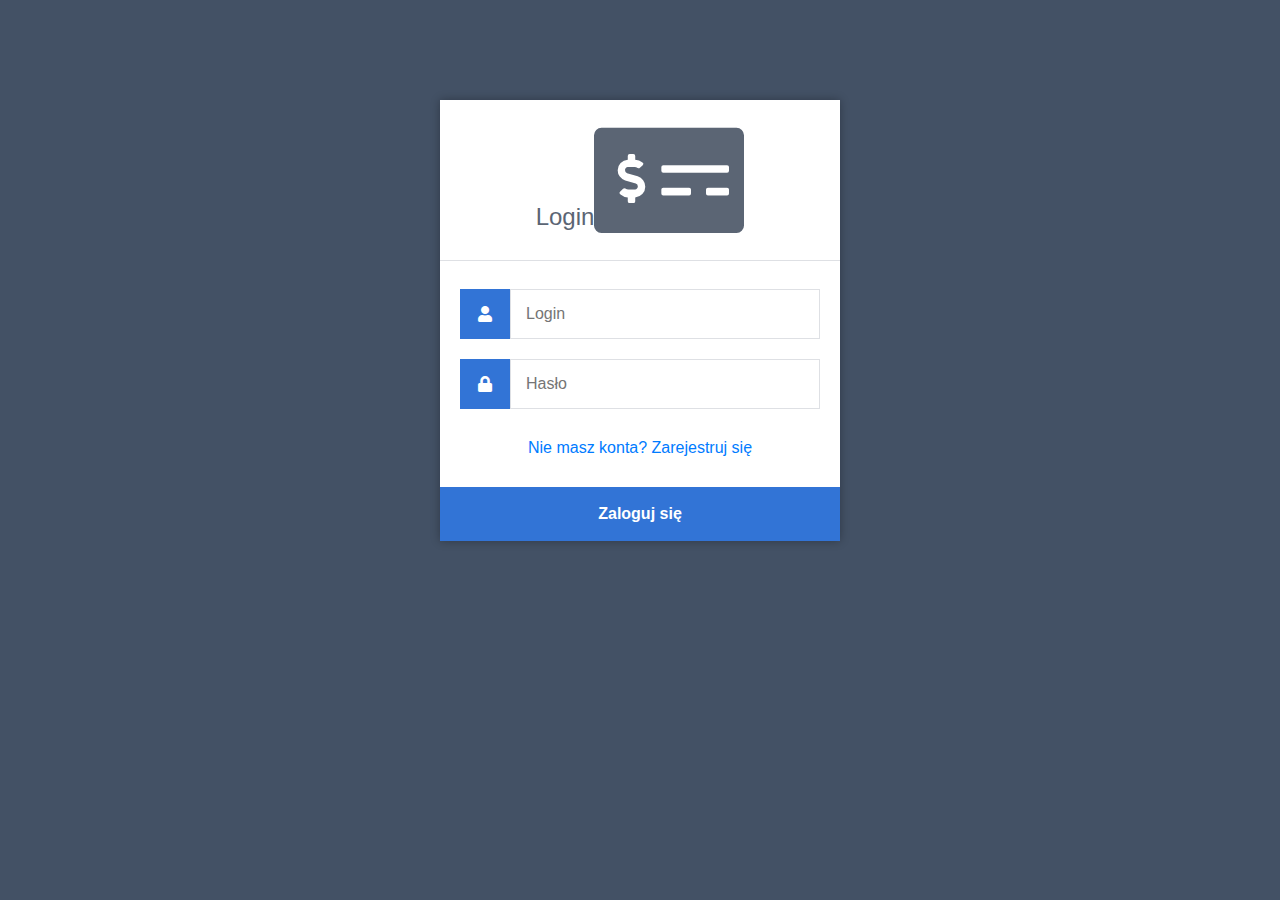
<file: projekt2/index.html>
<!DOCTYPE html>
<html>
	<head>
		<meta charset="utf-8">
		<title>Bank - Login</title>
		<link rel="stylesheet" href="https://use.fontawesome.com/releases/v5.7.1/css/all.css">
		<link rel="stylesheet" href="https://stackpath.bootstrapcdn.com/bootstrap/4.4.1/css/bootstrap.min.css" integrity="sha384-Vkoo8x4CGsO3+Hhxv8T/Q5PaXtkKtu6ug5TOeNV6gBiFeWPGFN9MuhOf23Q9Ifjh" crossorigin="anonymous">
        <link href="style.css" rel="stylesheet" type="text/css">
	</head>
	<body>
		<div class="login">
			<h1>Login<i class="fas fa-money-check-alt fa-5x"></i></h1>
			<form action="authenticate.php" method="post">
				<label for="username">
					<i class="fas fa-user"></i>
				</label>
				<input type="text" name="username" placeholder="Login" id="username" required>
				<label for="password">
					<i class="fas fa-lock"></i>
				</label>
				<input type="password" name="password" placeholder="Hasło" id="password" required>
				<a href="register.html"><button type="button" class="btn btn-link">Nie masz konta? Zarejestruj się</button> </a>
				<input type="submit" value="Zaloguj się">
			</form>
		</div>
	</body>
</html>
</file>
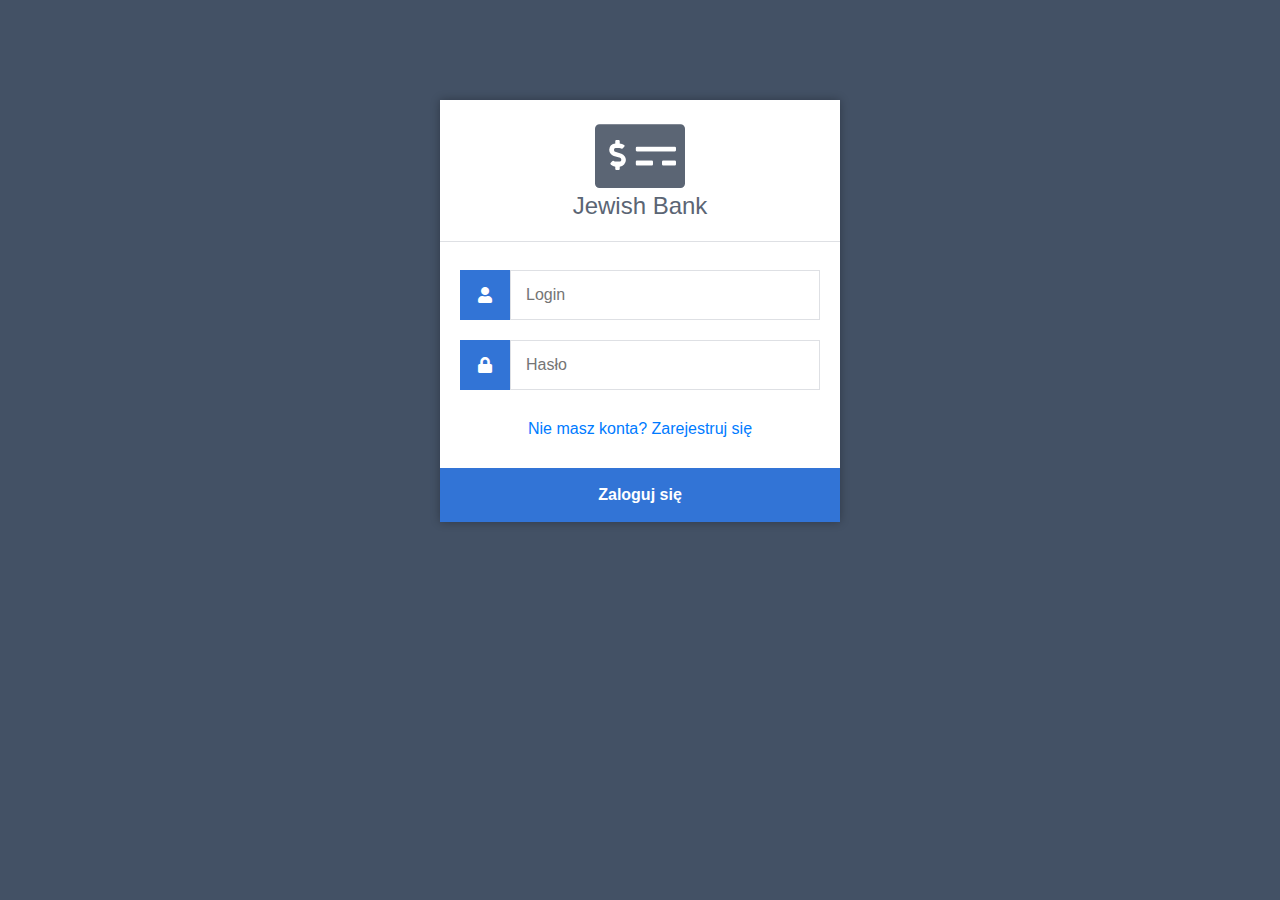
<file: projektbank/index.html>
<!DOCTYPE html>
<html>
	<head>
		<meta charset="utf-8">
		<title>Bank - Login</title>
		<link rel="stylesheet" href="https://use.fontawesome.com/releases/v5.7.1/css/all.css">
		<link rel="stylesheet" href="https://stackpath.bootstrapcdn.com/bootstrap/4.4.1/css/bootstrap.min.css" integrity="sha384-Vkoo8x4CGsO3+Hhxv8T/Q5PaXtkKtu6ug5TOeNV6gBiFeWPGFN9MuhOf23Q9Ifjh" crossorigin="anonymous">
        <link href="style.css" rel="stylesheet" type="text/css">
	</head>
	<body>
		<div class="login">
			<h1><i class="fas fa-money-check-alt fa-3x"></i><br>Jewish Bank </h1>
			<form action="authenticate.php" method="post">
				<label for="username">
					<i class="fas fa-user"></i>
				</label>
				<input type="text" name="username" placeholder="Login" id="username" required>
				<label for="password">
					<i class="fas fa-lock"></i>
				</label>
				<input type="password" name="password" placeholder="Hasło" id="password" required>
				<a href="register.html"><button type="button" class="btn btn-link">Nie masz konta? Zarejestruj się</button> </a>
				<input type="submit" value="Zaloguj się">
			</form>
		</div>
	</body>
</html>
</file>
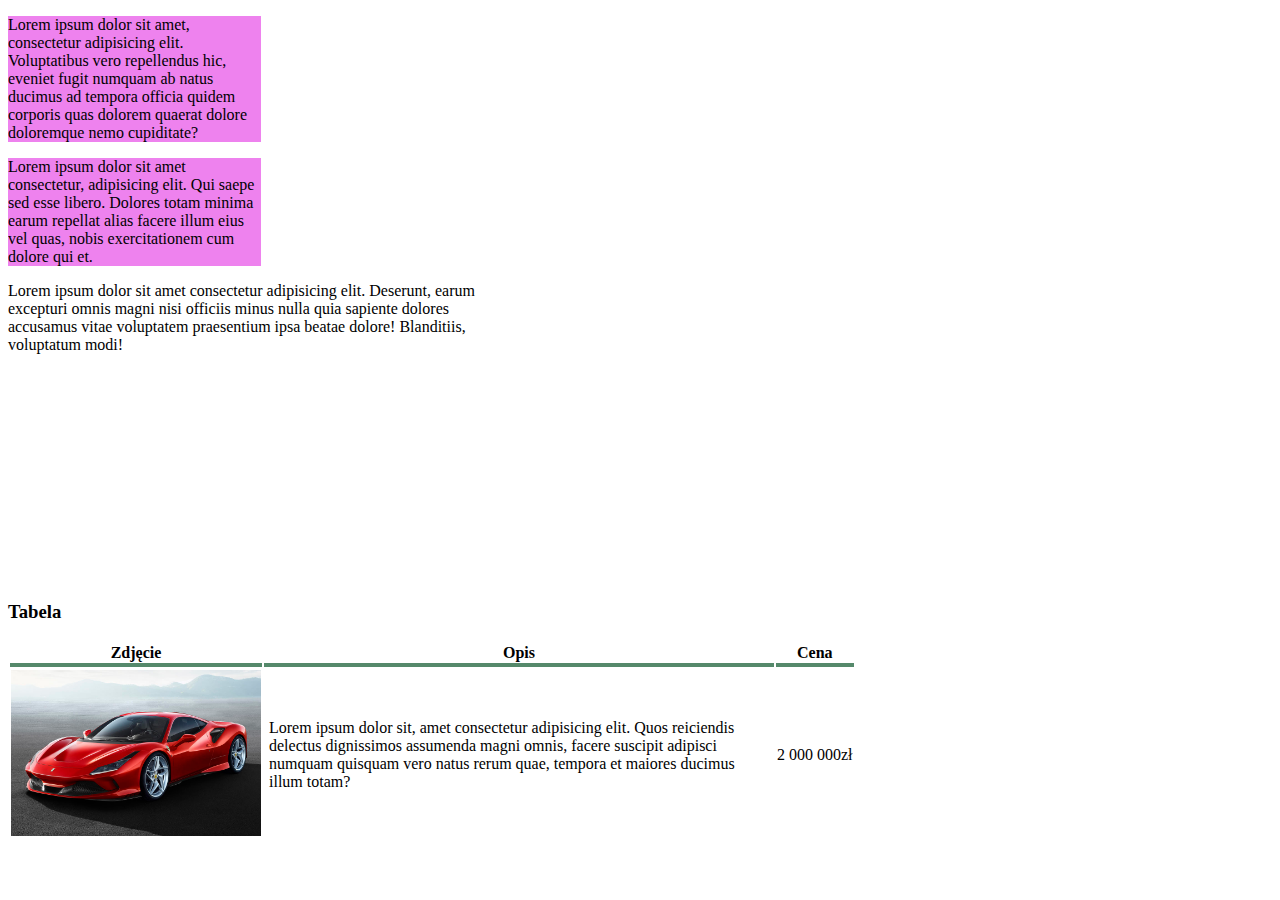
<file: 1.html>
<!DOCTYPE html>
<html lang="en">
<head>
    <meta charset="UTF-8">
    <meta name="viewport" content="width=device-width, initial-scale=1.0">
    <link rel="stylesheet" href="1.css">
    <title>Document</title>
</head>
<body>
    <p class="hidden">
        Lorem ipsum dolor sit amet, consectetur adipisicing elit. Voluptatibus vero repellendus 
        hic, eveniet fugit numquam ab natus ducimus ad tempora officia quidem corporis quas dolorem quaerat 
        dolore doloremque nemo cupiditate?    
    </p>
    <p class="scroll">
        Lorem ipsum dolor sit amet consectetur, adipisicing elit. Qui saepe sed esse libero. 
        Dolores totam minima earum repellat alias facere illum eius vel quas, nobis exercitationem cum dolore 
        qui et.
    </p>
    <div class="box">
    Lorem ipsum dolor sit amet consectetur adipisicing elit. Deserunt, earum excepturi omnis 
    magni nisi officiis minus nulla quia sapiente dolores accusamus vitae voluptatem praesentium ipsa beatae 
    dolore! Blanditiis, voluptatum modi!
    </div>
    <h3>Tabela</h3>
    <table>
        <tr>
        <th>Zdjęcie</th>
        <th>Opis</th>
        <th>Cena</th>
        </tr>
        <tr>
            <td><img src="./css/ferrari.jpg" alt="Ferrari"></td>
            <td class="description">Lorem ipsum dolor sit, amet consectetur adipisicing elit. Quos reiciendis delectus dignissimos assumenda magni omnis, facere suscipit adipisci numquam quisquam vero natus rerum quae, tempora et maiores ducimus illum totam?</td>
            <td>2 000 000zł</td>
        </tr>
    </table>
</body>
</html>
</file>
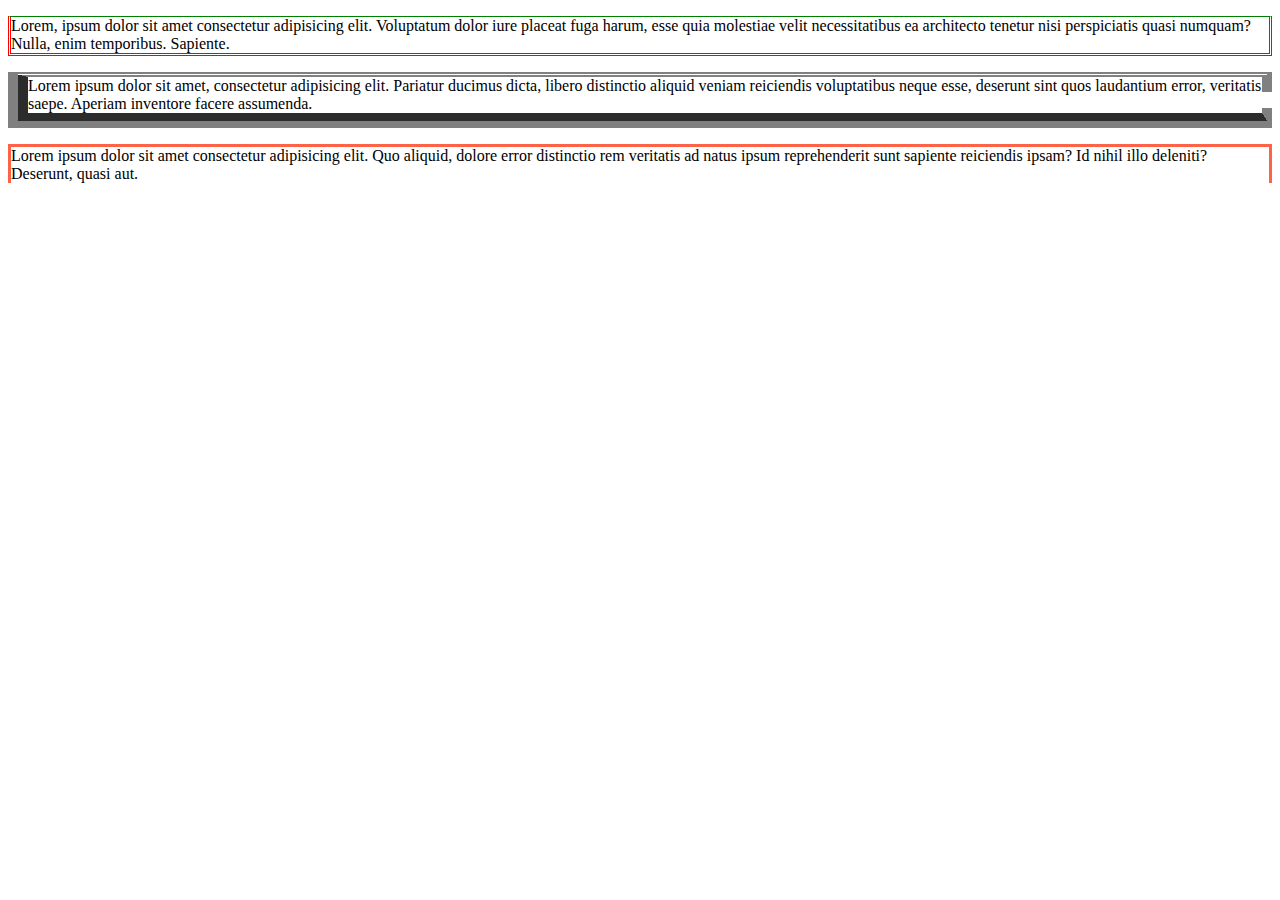
<file: 6.html>
<!DOCTYPE html>
<html lang="en">
<head>
    <meta charset="UTF-8">
    <meta name="viewport" content="width=device-width, initial-scale=1.0">
    <link rel="stylesheet" href="6.css">
    <title>Document</title>
</head>
<body>
    <p class="first">
        Lorem, ipsum dolor sit amet consectetur adipisicing elit. Voluptatum dolor iure placeat fuga harum, 
        esse quia molestiae velit necessitatibus ea architecto tenetur nisi perspiciatis quasi numquam? Nulla, 
        enim temporibus. Sapiente.
    </p>

    <p class="second">
        Lorem ipsum dolor sit amet, consectetur adipisicing elit. Pariatur ducimus dicta, libero distinctio 
        aliquid veniam reiciendis voluptatibus neque esse, deserunt sint quos laudantium error, veritatis saepe. 
        Aperiam inventore facere assumenda.
    </p>

    <p class="third">
        Lorem ipsum dolor sit amet consectetur adipisicing elit. Quo aliquid, dolore error distinctio rem 
        veritatis ad natus ipsum reprehenderit sunt sapiente reiciendis ipsam? Id nihil illo deleniti? Deserunt, 
        quasi aut.
    </p>

</body>
</html>
</file>
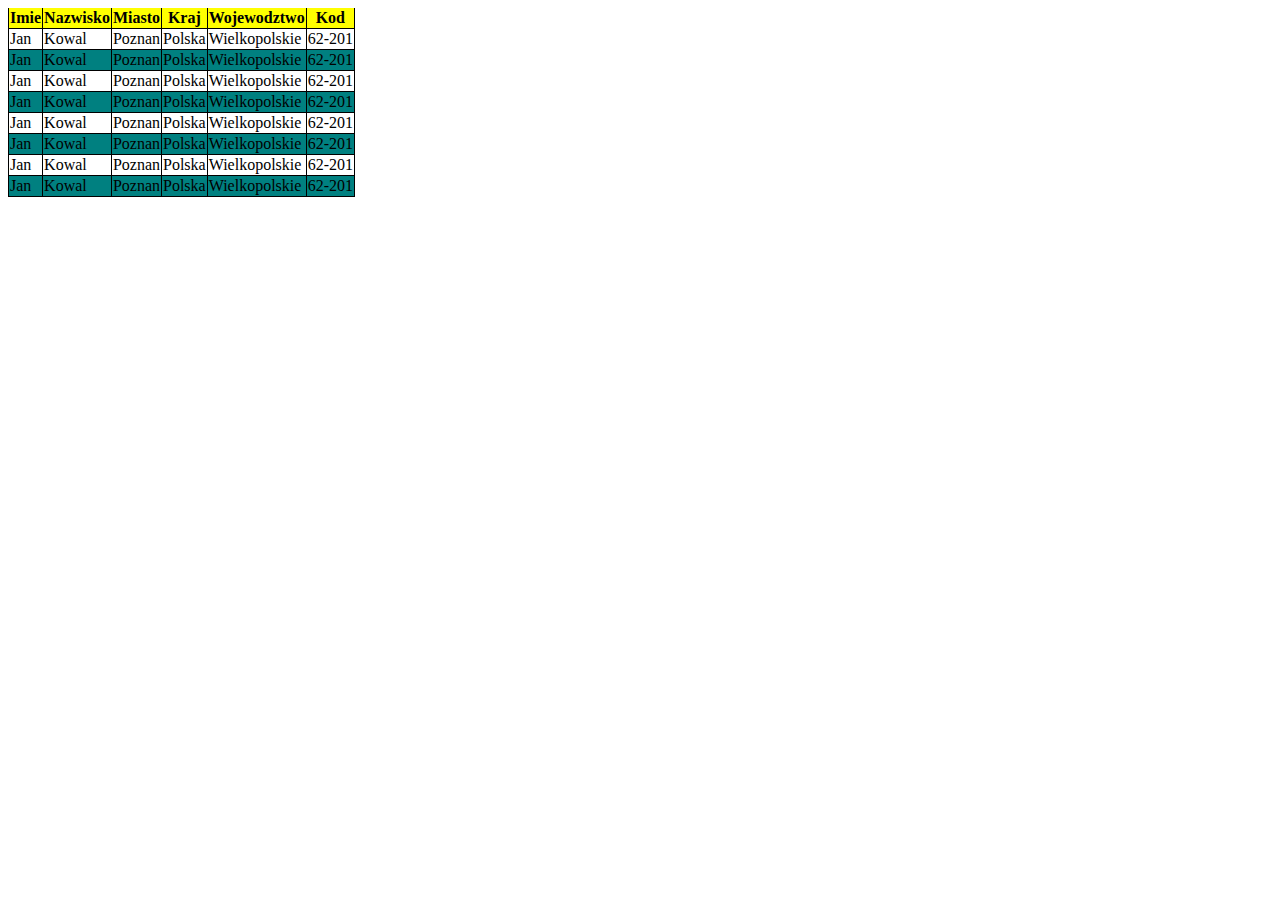
<file: 7.html>
<!DOCTYPE html>
<html lang="en">
<head>
    <meta charset="UTF-8">
    <meta name="viewport" content="width=device-width, initial-scale=1.0">
    <link rel="stylesheet" href="7.css">
    <title>Document</title>
</head>
<body>
    <table>
        <tr>
        <th>Imie</th>
        <th>Nazwisko</th>
        <th>Miasto</th>
        <th>Kraj</th>
        <th>Wojewodztwo</th>
        <th>Kod</th>
        </tr>
        <tr>
            <td>Jan</td>
            <td>Kowal</td>
            <td>Poznan</td>
            <td>Polska</td>
            <td>Wielkopolskie</td>
            <td>62-201</td>
        </tr>
        <tr>
            <td>Jan</td>
            <td>Kowal</td>
            <td>Poznan</td>
            <td>Polska</td>
            <td>Wielkopolskie</td>
            <td>62-201</td>
        </tr>
        <tr>
            <td>Jan</td>
            <td>Kowal</td>
            <td>Poznan</td>
            <td>Polska</td>
            <td>Wielkopolskie</td>
            <td>62-201</td>
        </tr>
        <tr>
            <td>Jan</td>
            <td>Kowal</td>
            <td>Poznan</td>
            <td>Polska</td>
            <td>Wielkopolskie</td>
            <td>62-201</td>
        </tr>
        <tr>
            <td>Jan</td>
            <td>Kowal</td>
            <td>Poznan</td>
            <td>Polska</td>
            <td>Wielkopolskie</td>
            <td>62-201</td>
        </tr>
        <tr>
            <td>Jan</td>
            <td>Kowal</td>
            <td>Poznan</td>
            <td>Polska</td>
            <td>Wielkopolskie</td>
            <td>62-201</td>
        </tr>
        <tr>
            <td>Jan</td>
            <td>Kowal</td>
            <td>Poznan</td>
            <td>Polska</td>
            <td>Wielkopolskie</td>
            <td>62-201</td>
        </tr>
        <tr>
            <td>Jan</td>
            <td>Kowal</td>
            <td>Poznan</td>
            <td>Polska</td>
            <td>Wielkopolskie</td>
            <td>62-201</td>
        </tr>
    </table>
</body>
</html>
</file>
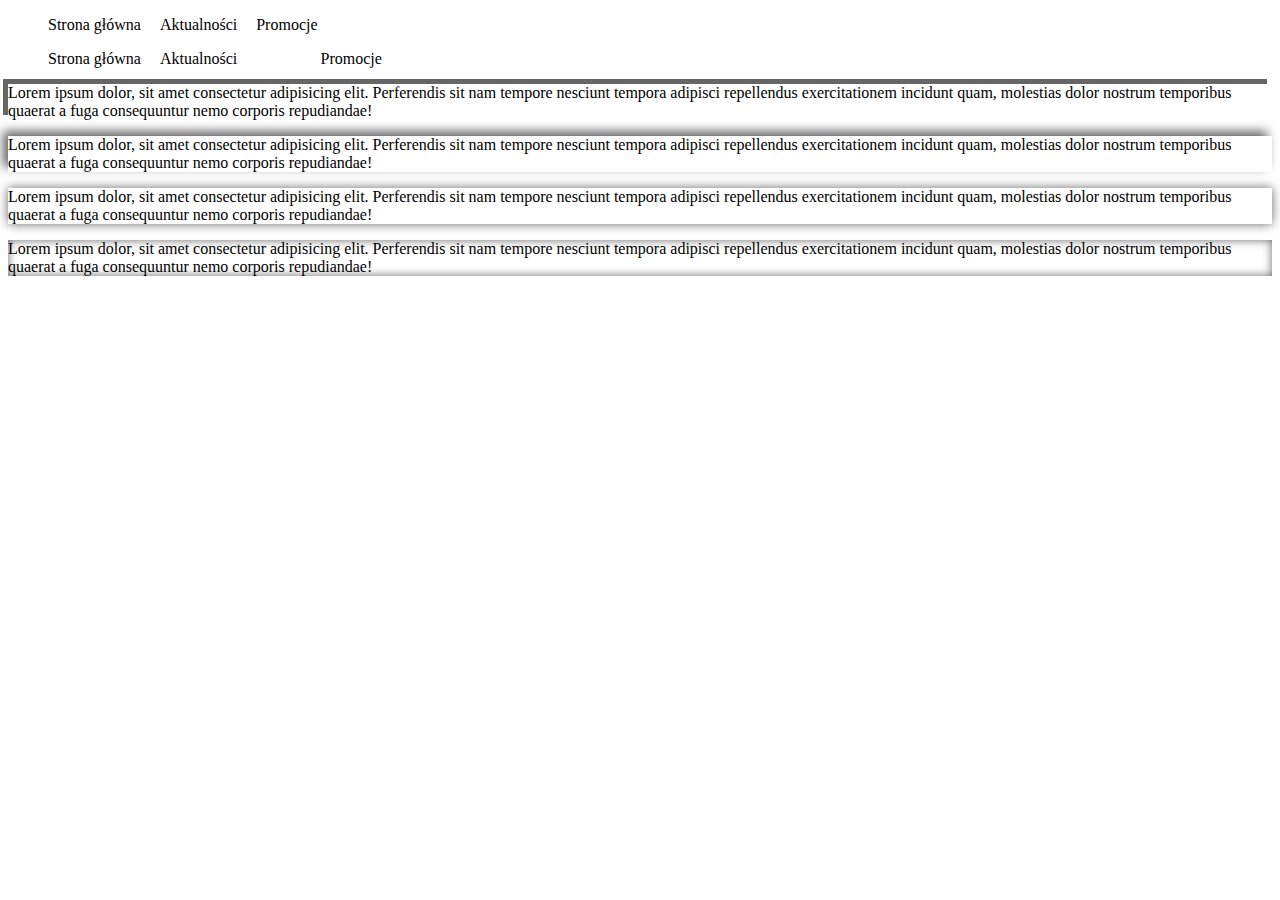
<file: 8.html>
<!DOCTYPE html>
<html lang="en">
<head>
    <meta charset="UTF-8">
    <meta name="viewport" content="width=device-width, initial-scale=1.0">
    <link rel="stylesheet" href="8.css">
    <title>Document</title>
</head>
<body>
    <ul>
        <li>Strona główna</li>
        <li>Aktualności</li>
        <li class="hidden">Ukryty</li>
        <li>Promocje</li>
    </ul>

    <ul>
        <li>Strona główna</li>
        <li>Aktualności</li>
        <li class="hidden_v">Ukryty</li>
        <li>Promocje</li>
    </ul>

    <p class="one">Lorem ipsum dolor, sit amet consectetur adipisicing elit. Perferendis sit nam tempore 
        nesciunt tempora adipisci repellendus exercitationem incidunt quam, molestias dolor nostrum temporibus 
        quaerat a fuga consequuntur nemo corporis repudiandae!
    </p>

    <p class="two">Lorem ipsum dolor, sit amet consectetur adipisicing elit. Perferendis sit nam tempore 
        nesciunt tempora adipisci repellendus exercitationem incidunt quam, molestias dolor nostrum temporibus 
        quaerat a fuga consequuntur nemo corporis repudiandae!
    </p>   

    <p class="three">Lorem ipsum dolor, sit amet consectetur adipisicing elit. Perferendis sit nam tempore 
        nesciunt tempora adipisci repellendus exercitationem incidunt quam, molestias dolor nostrum temporibus 
        quaerat a fuga consequuntur nemo corporis repudiandae!
    </p>
    
    <p class="four">Lorem ipsum dolor, sit amet consectetur adipisicing elit. Perferendis sit nam tempore 
        nesciunt tempora adipisci repellendus exercitationem incidunt quam, molestias dolor nostrum temporibus 
        quaerat a fuga consequuntur nemo corporis repudiandae!
    </p>
</body>
</html>
</file>
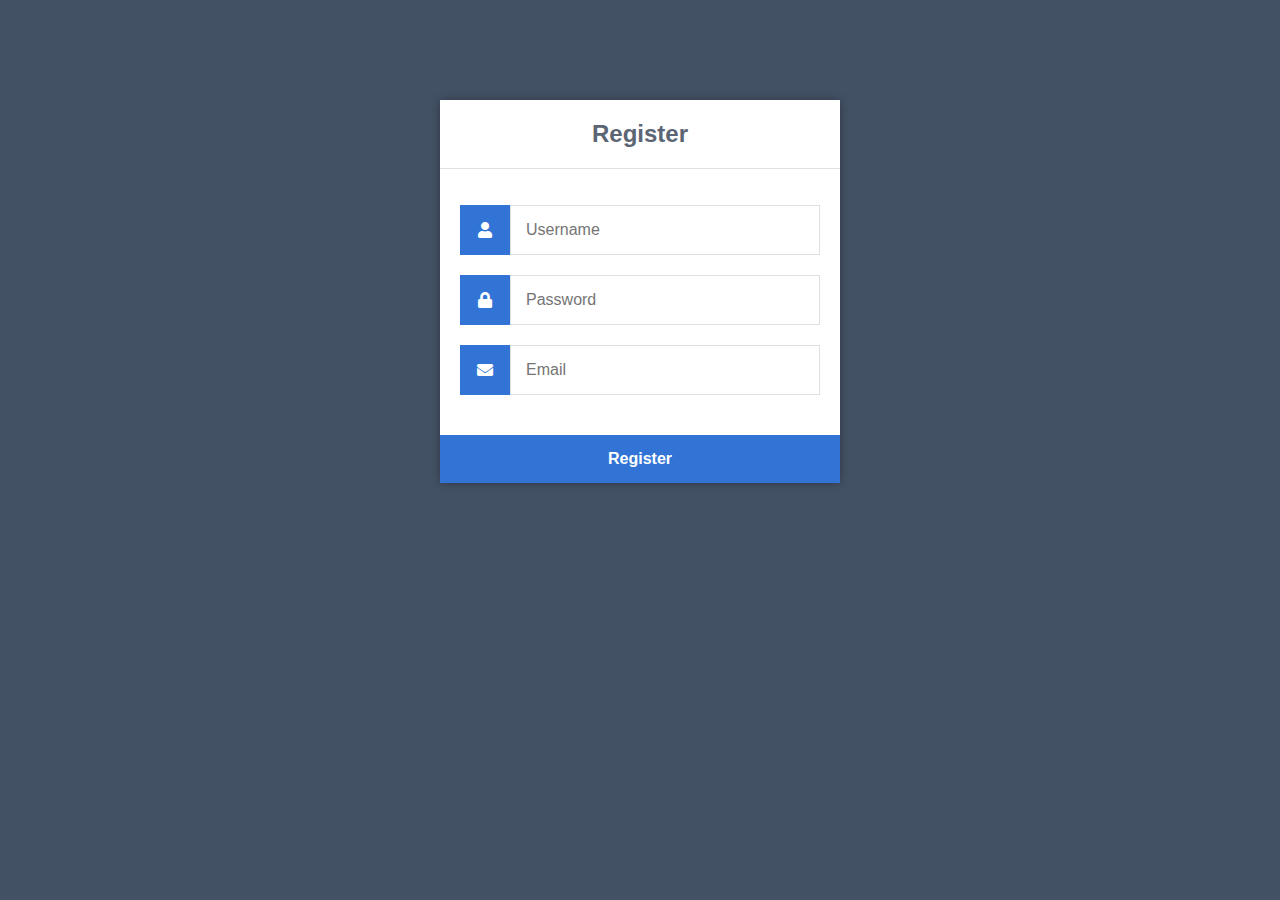
<file: projekt2/register.html>
<!DOCTYPE html>
<html>
	<head>
		<meta charset="utf-8">
		<title>Register</title>
		<link rel="stylesheet" href="https://use.fontawesome.com/releases/v5.7.1/css/all.css">
        <link href="style.css" rel="stylesheet" type="text/css">

	</head>
	<body>
		<div class="register">
			<h1>Register</h1>
			<form action="register.php" method="post" autocomplete="off">
				<label for="username">
					<i class="fas fa-user"></i>
				</label>
				<input type="text" name="username" placeholder="Username" id="username" required>
				<label for="password">
					<i class="fas fa-lock"></i>
				</label>
				<input type="password" name="password" placeholder="Password" id="password" required>
				<label for="email">
					<i class="fas fa-envelope"></i>
				</label>
				<input type="email" name="email" placeholder="Email" id="email" required>
				<input type="submit" value="Register">
			</form>
		</div>
	</body>
</html>
</file>
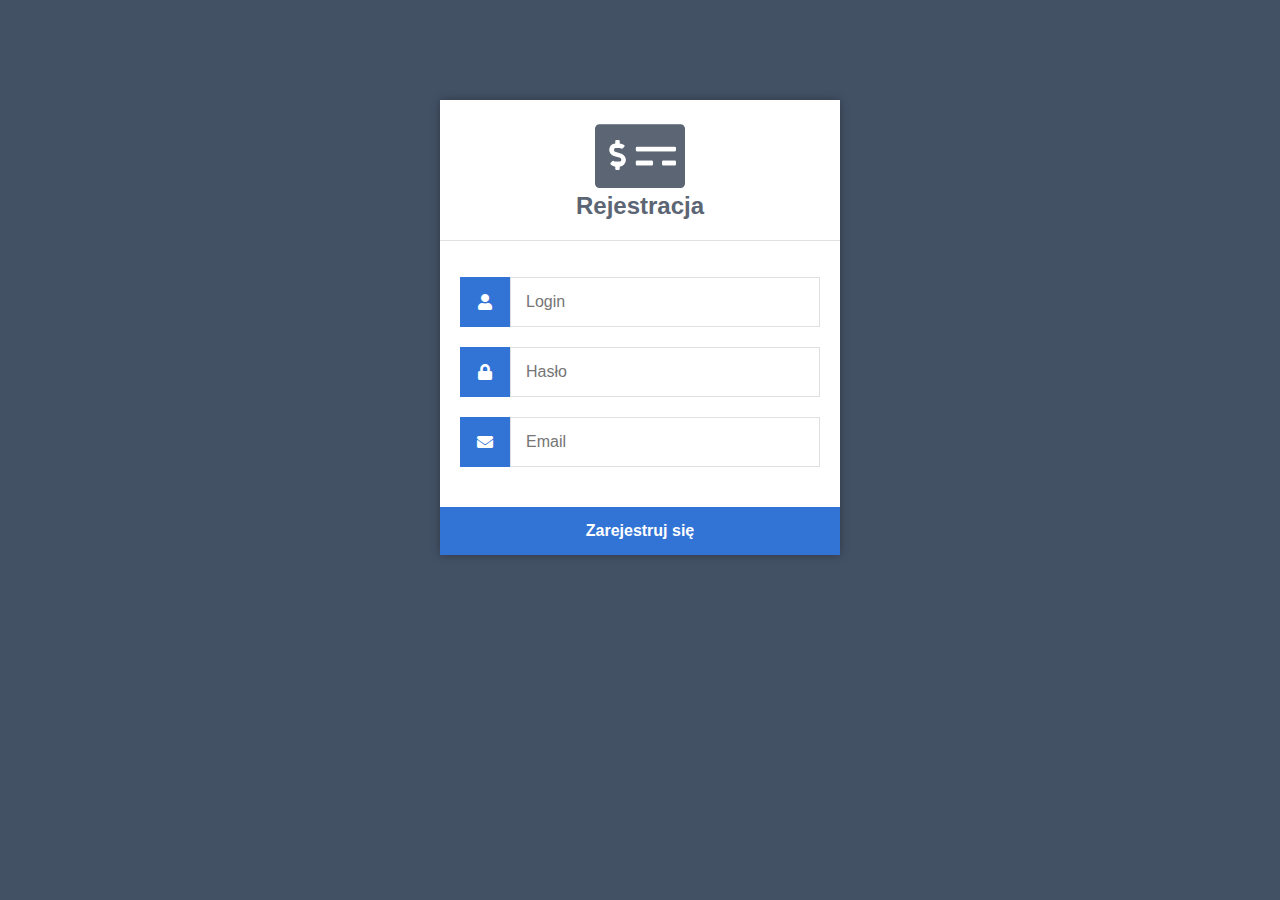
<file: projektbank/register.html>
<!DOCTYPE html>
<html>
	<head>
		<meta charset="utf-8">
		<title>Rejestracja</title>
		<link rel="stylesheet" href="https://use.fontawesome.com/releases/v5.7.1/css/all.css">
        <link href="style.css" rel="stylesheet" type="text/css">

	</head>
	<body>
		<div class="register">
			<h1><i class="fas fa-money-check-alt fa-3x"></i><br> Rejestracja</h1>
			<form action="register.php" method="post" autocomplete="off">
				<label for="username">
					<i class="fas fa-user"></i>
				</label>
				<input type="text" name="username" placeholder="Login" id="username" required>
				<label for="password">
					<i class="fas fa-lock"></i>
				</label>
				<input type="password" name="password" placeholder="Hasło" id="password" required>
				<label for="email">
					<i class="fas fa-envelope"></i>
				</label>
				<input type="email" name="email" placeholder="Email" id="email" required>
				<input type="submit" value="Zarejestruj się">
			</form>
		</div>
	</body>
</html>
</file>
<file: projekt2/style.css>
* {
    box-sizing: border-box;
    font-family: -apple-system, BlinkMacSystemFont, "segoe ui", roboto, oxygen, ubuntu, cantarell, "fira sans", "droid sans", "helvetica neue", Arial, sans-serif;
    font-size: 16px;
    -webkit-font-smoothing: antialiased;
    -moz-osx-font-smoothing: grayscale;
}
body {
    background-color: #435165;
}
.login {
    width: 400px;
    background-color: #ffffff;
    box-shadow: 0 0 9px 0 rgba(0, 0, 0, 0.3);
    margin: 100px auto;
}
.login h1 {
    text-align: center;
    color: #5b6574;
    font-size: 24px;
    padding: 20px 0 20px 0;
    border-bottom: 1px solid #dee0e4;
}
.login form {
    display: flex;
    flex-wrap: wrap;
    justify-content: center;
    padding-top: 20px;
}
.login form label {
    display: flex;
    justify-content: center;
    align-items: center;
    width: 50px;
    height: 50px;
    background-color: #3274d6;
    color: #ffffff;
}
.login form input[type="password"], .login form input[type="text"] {
    width: 310px;
    height: 50px;
    border: 1px solid #dee0e4;
    margin-bottom: 20px;
    padding: 0 15px;
}
.login form input[type="submit"] {
    width: 100%;
    padding: 15px;
   margin-top: 20px;
    background-color: #3274d6;
    border: 0;
    cursor: pointer;
    font-weight: bold;
    color: #ffffff;
    transition: background-color 0.2s;
}
.login form input[type="submit"]:hover {
  background-color: #2868c7;
    transition: background-color 0.2s;
}.navtop {
	background-color: #2f3947;
	height: 60px;
	width: 100%;
	border: 0;
}
.navtop div {
	display: flex;
	margin: 0 auto;
	width: 1000px;
	height: 100%;
}
.navtop div h1, .navtop div a {
	display: inline-flex;
	align-items: center;
}
.navtop div h1 {
	flex: 1;
	font-size: 24px;
	padding: 0;
	margin: 0;
	color: #eaebed;
	font-weight: normal;
}
.navtop div a {
	padding: 0 20px;
	text-decoration: none;
	color: #c1c4c8;
	font-weight: bold;
}
.navtop div a i {
	padding: 2px 8px 0 0;
}
.navtop div a:hover {
	color: #eaebed;
}
body.loggedin {
	background-color: #f3f4f7;
}
.content {
	width: 1000px;
	margin: 0 auto;
}
.content h2 {
	margin: 0;
	padding: 25px 0;
	font-size: 22px;
	border-bottom: 1px solid #e0e0e3;
	color: #4a536e;
}
.content > p, .content > div {
	box-shadow: 0 0 5px 0 rgba(0, 0, 0, 0.1);
	margin: 25px 0;
	padding: 25px;
	background-color: #fff;
}
.content > p table td, .content > div table td {
	padding: 5px;
}
.content > p table td:first-child, .content > div table td:first-child {
	font-weight: bold;
	color: #4a536e;
	padding-right: 15px;
}
.content > div p {
	padding: 5px;
	margin: 0 0 10px 0;
}


.register {
    width: 400px;
    background-color: #ffffff;
    box-shadow: 0 0 9px 0 rgba(0, 0, 0, 0.3);
    margin: 100px auto;
}
.register h1 {
    text-align: center;
    color: #5b6574;
    font-size: 24px;
    padding: 20px 0 20px 0;
    border-bottom: 1px solid #dee0e4;
}
.register form {
    display: flex;
    flex-wrap: wrap;
    justify-content: center;
    padding-top: 20px;
}
.register form label {
    display: flex;
    justify-content: center;
    align-items: center;
    width: 50px;
   height: 50px;
    background-color: #3274d6;
    color: #ffffff;
}
.register form input[type="password"], .register form input[type="text"], .register form input[type="email"] {
    width: 310px;
    height: 50px;
    border: 1px solid #dee0e4;
    margin-bottom: 20px;
    padding: 0 15px;
}
.register form input[type="submit"] {
    width: 100%;
    padding: 15px;
    margin-top: 20px;
    background-color: #3274d6;
   border: 0;
    cursor: pointer;
    font-weight: bold;
    color: #ffffff;
    transition: background-color 0.2s;
}
.register form input[type="submit"]:hover {
  background-color: #2868c7;
    transition: background-color 0.2s;
}
</file>
<file: projektbank/style.css>
* {
    box-sizing: border-box;
    font-family: -apple-system, BlinkMacSystemFont, "segoe ui", roboto, oxygen, ubuntu, cantarell, "fira sans", "droid sans", "helvetica neue", Arial, sans-serif;
    font-size: 16px;
    -webkit-font-smoothing: antialiased;
    -moz-osx-font-smoothing: grayscale;
}
body {
    background-color: #435165;
}
.login {
    width: 400px;
    background-color: #ffffff;
    box-shadow: 0 0 9px 0 rgba(0, 0, 0, 0.3);
    margin: 100px auto;
}
.login h1 {
    text-align: center;
    color: #5b6574;
    font-size: 24px;
    padding: 20px 0 20px 0;
    border-bottom: 1px solid #dee0e4;
}
.login form {
    display: flex;
    flex-wrap: wrap;
    justify-content: center;
    padding-top: 20px;
}
.login form label {
    display: flex;
    justify-content: center;
    align-items: center;
    width: 50px;
    height: 50px;
    background-color: #3274d6;
    color: #ffffff;
}
.login form input[type="password"], .login form input[type="text"] {
    width: 310px;
    height: 50px;
    border: 1px solid #dee0e4;
    margin-bottom: 20px;
    padding: 0 15px;
}
.login form input[type="submit"] {
    width: 100%;
    padding: 15px;
   margin-top: 20px;
    background-color: #3274d6;
    border: 0;
    cursor: pointer;
    font-weight: bold;
    color: #ffffff;
    transition: background-color 0.2s;
}
.login form input[type="submit"]:hover {
  background-color: #2868c7;
    transition: background-color 0.2s;
}.navtop {
	background-color: #2f3947;
	height: 60px;
	width: 100%;
	border: 0;
}
.navtop div {
	display: flex;
	margin: 0 auto;
	width: 1000px;
	height: 100%;
}
.navtop div h1, .navtop div a {
	display: inline-flex;
	align-items: center;
}
.navtop div h1 {
	flex: 1;
	font-size: 24px;
	padding: 0;
	margin: 0;
	color: #eaebed;
	font-weight: normal;
}
.navtop div a {
	padding: 0 20px;
	text-decoration: none;
	color: #c1c4c8;
	font-weight: bold;
}
.navtop div a i {
	padding: 2px 8px 0 0;
}
.navtop div a:hover {
	color: #eaebed;
}
body.loggedin {
	background-color: #f3f4f7;
}
.content {
	width: 1000px;
	margin: 0 auto;
}
.content h2 {
	margin: 0;
	padding: 25px 0;
	font-size: 22px;
	border-bottom: 1px solid #e0e0e3;
	color: #4a536e;
}
.content > p, .content > div {
	box-shadow: 0 0 5px 0 rgba(0, 0, 0, 0.1);
	margin: 25px 0;
	padding: 25px;
	background-color: #fff;
}
.content > p table td, .content > div table td {
	padding: 5px;
}
.content > p table td:first-child, .content > div table td:first-child {
	font-weight: bold;
	color: #4a536e;
	padding-right: 15px;
}
.content > div p {
	padding: 5px;
	margin: 0 0 10px 0;
}


.register {
    width: 400px;
    background-color: #ffffff;
    box-shadow: 0 0 9px 0 rgba(0, 0, 0, 0.3);
    margin: 100px auto;
}
.register h1 {
    text-align: center;
    color: #5b6574;
    font-size: 24px;
    padding: 20px 0 20px 0;
    border-bottom: 1px solid #dee0e4;
}
.register form {
    display: flex;
    flex-wrap: wrap;
    justify-content: center;
    padding-top: 20px;
}
.register form label {
    display: flex;
    justify-content: center;
    align-items: center;
    width: 50px;
   height: 50px;
    background-color: #3274d6;
    color: #ffffff;
}
.register form input[type="password"], .register form input[type="text"], .register form input[type="email"] {
    width: 310px;
    height: 50px;
    border: 1px solid #dee0e4;
    margin-bottom: 20px;
    padding: 0 15px;
}
.register form input[type="submit"] {
    width: 100%;
    padding: 15px;
    margin-top: 20px;
    background-color: #3274d6;
   border: 0;
    cursor: pointer;
    font-weight: bold;
    color: #ffffff;
    transition: background-color 0.2s;
}
.register form input[type="submit"]:hover {
  background-color: #2868c7;
    transition: background-color 0.2s;
}
</file>
<file: 1.css>
div.box{
    height: 300px;
    width: 500px;
}
p.hidden{
    overflow: hidden;
}
p.scroll{
    overflow: scroll;
}
p{
    height: 20%;
    width: 20%;
    background: violet;
}
td > img {
    width: 250px;
}
td.description{
    min-width: 400px;
    max-width: 500px;
    margin: 0;
    padding: 5px;
    text-align: left;
}
th{
    border-bottom: solid 4px rgba(42, 107, 70, 0.8);
}
</file>
<file: 6.css>
.first{
    border: solid medium red;
    border-top: dotted thin green;
    border-style: double;
}

.second{
    border: solid grey;
    border-width: 5px 10px 15px 20px;
    border-top-style: double;
    border-right-style: dashed;
    border-bottom-style: groove;
    border-left-style: ridge;
}

.third{
    border: solid tomato;
    border-bottom-style: none;   
}
</file>
<file: 7.css>
tr:nth-of-type(2n+1){
    background-color: teal;
}
tr:nth-of-type(1){
    background-color: yellow;
    color: black;
}
table{
    border-collapse: collapse;
    border-left: solid 1px;
    border-right: solid 1px;
    border-bottom: solid 1px;
    border-top: none;
    
}
th{
    border-collapse: collapse;
    border-left: solid 1px;
    border-right: solid 1px;
    border-bottom: solid 1px;
    border-top: none;
    
}
td{
    border-collapse: collapse;
    border: solid 1px;
    
}
</file>
<file: 8.css>
li{
 display: inline;
 margin-right: 15px;
}
li.hidden{
    display: none;
}
li.hidden_v{
    visibility: hidden;
}
p.one{
    -moz-box-shadow: -5px -5px #666666;
    -webkit-box-shadow: -5px -5px #666666;
}
p.two{
    -webkit-box-shadow: -5px -5px 10px #666666;
}
p.three{
    -webkit-box-shadow: 0 0 10px #666666;
}
p.four{
    -webkit-box-shadow: inset 0 0 10px #666666;
}
</file>
